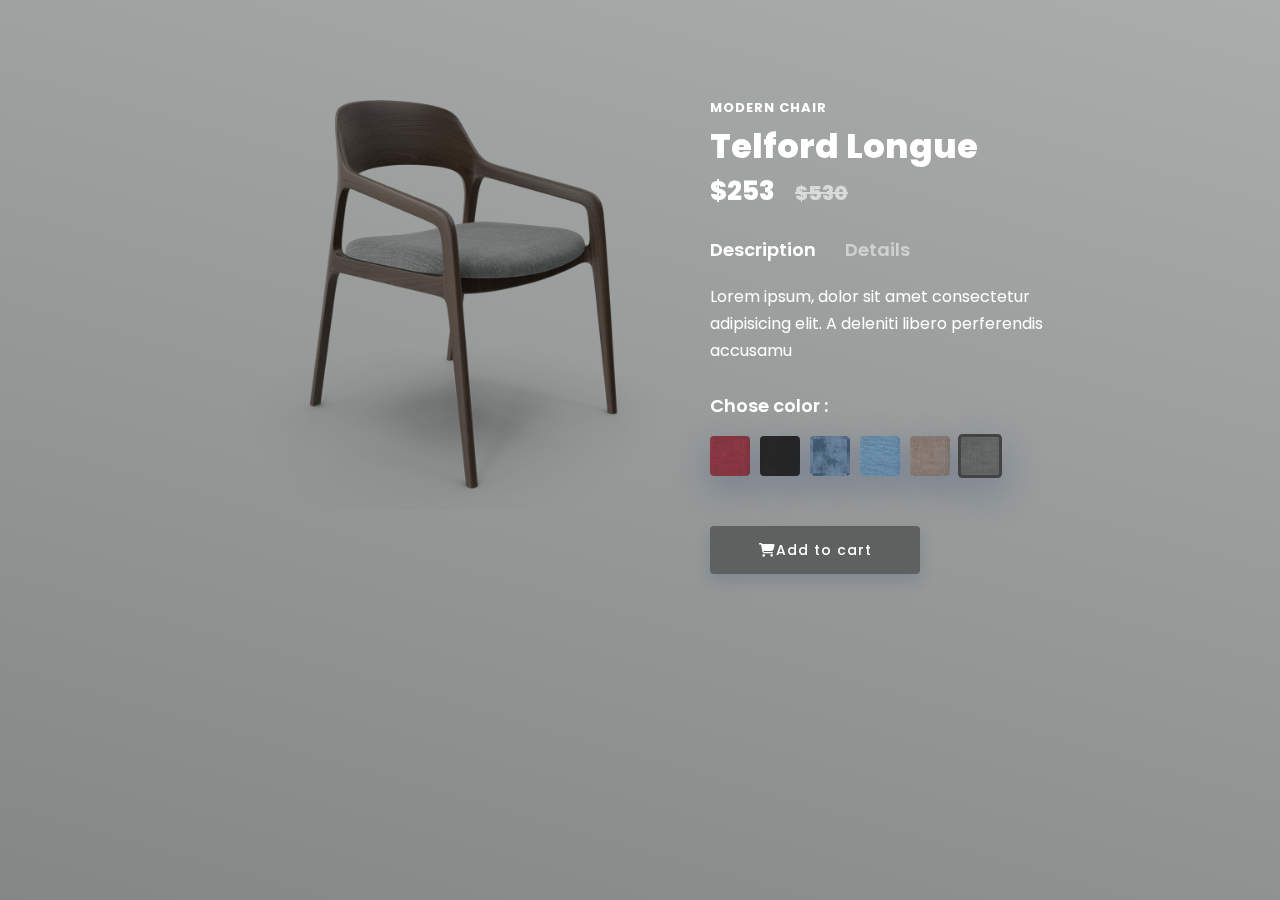
<file: modernchair/index.html>
<html lang="en">

<head>
    <meta charset="UTF-8" />
    <meta http-equiv="X-UA-Compatible" content="IE=edge" />
    <meta name="viewport" content="width=device-width, initial-scale=1.0" />
    <title>Document</title>
    <link rel="stylesheet" href="style.css" />
    <link rel="stylesheet" href="https://cdnjs.cloudflare.com/ajax/libs/font-awesome/6.4.0/css/all.min.css" />
</head>

<body>
    <div class="section-fluid-main">
        <div class="section">
            <div class="information">
                <p class="title-up">Modern Chair</p>
                <h2>Telford Longue</h2>
                <h4>$253 <span>$530</span></h4>
                <div class="section-fluid">
                    <input type="radio" class="desc-btn" id="desc-1" name="desc-btn" checked />
                    <label for="desc-1">Description</label>
                    <input type="radio" class="desc-btn" id="desc-2" name="desc-btn" />
                    <label for="desc-2">Details</label>
                    <div class="section-fluid desc-sec accor-1">
                        <p>
                            Lorem ipsum, dolor sit amet consectetur adipisicing elit. A
                            deleniti libero perferendis accusamu
                        </p>
                    </div>
                    <div class="section-fluid desc-sec accor-2 ">
                        <div class="detailsinfo-inline">
                            <p>
                                <span>80</span>cm <br />
                                Length
                            </p>
                        </div>
                        <div class="detailsinfo-inline">
                            <p>
                                <span>40</span>cm <br />
                                width
                            </p>
                        </div>
                        <div class="detailsinfo-inline">
                            <p>
                                <span>90</span>cm <br />
                                height
                            </p>
                        </div>
                        <div class="detailsinfo-inline">
                            <p>
                                <span>17.6</span>lbs <br />
                                weight
                            </p>
                        </div>
                    </div>
                </div>
                <h5>Chose color :</h5>
            </div>
            <input type="radio" class="color-btn for-color-1" id="color-1" name="color-btn" checked />
            <label for="color-1" class="first-color"></label>
            <input type="radio" class="color-btn for-color-2" id="color-2" name="color-btn" checked />
            <label for="color-2" class="color-2"></label>
            <input type="radio" class="color-btn for-color-3" id="color-3" name="color-btn" checked />
            <label for="color-3" class="color-3"></label>
            <input type="radio" class="color-btn for-color-4" id="color-4" name="color-btn" checked />
            <label for="color-4" class="color-4"></label>
            <input type="radio" class="color-btn for-color-5" id="color-5" name="color-btn" checked />
            <label for="color-5" class="color-5"></label>
            <input type="radio" class="color-btn for-color-6" id="color-6" name="color-btn" checked />
            <label for="color-6" class="color-6"></label>
            <div class="info-wrap">
                <a href="#" class="btn">
                    <i class="fa-solid fa-cart-shopping"></i>
                    Add to cart
                </a>
            </div>
            <div class="img-wrap chair-1"></div>
            <div class="img-wrap chair-2"></div>
            <div class="img-wrap chair-3"></div>
            <div class="img-wrap chair-4"></div>
            <div class="img-wrap chair-5"></div>
            <div class="img-wrap chair-6"></div>
            <div class="back-color"></div>
            <div class="back-color chair-2"></div>
            <div class="back-color chair-3"></div>
            <div class="back-color chair-4"></div>
            <div class="back-color chair-5"></div>
            <div class="back-color chair-6"></div>
        </div>
    </div>
</body>

</html>
</file>
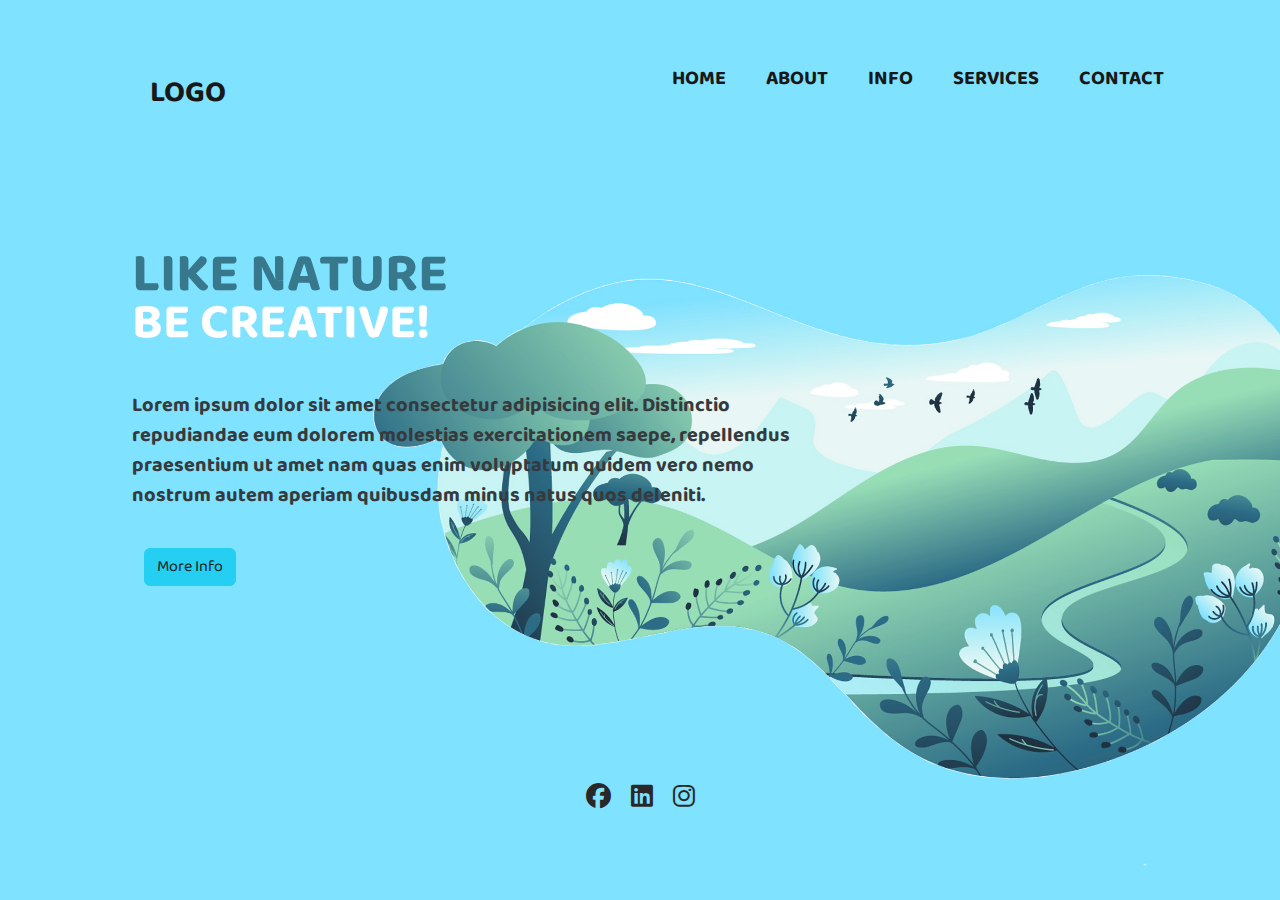
<file: nature landing page/index.html>
<html lang="en">
  <head>
    <meta charset="UTF-8" />
    <meta http-equiv="X-UA-Compatible" content="IE=edge" />
    <meta name="viewport" content="width=device-width, initial-scale=1.0" />
    <link rel="stylesheet" href="style.css" />
    <link
      rel="stylesheet"
      href="https://cdnjs.cloudflare.com/ajax/libs/font-awesome/6.3.0/css/all.min.css"
    />
    <link
      rel="stylesheet"
      href="https://cdn.jsdelivr.net/npm/bootstrap@5.3.0-alpha1/dist/css/bootstrap.min.css
    "
    />
    <title>Nature</title>
  </head>
  <body>
    <section>
      <header>
        <a href="#" class="logo">
          <h1>LOGO</h1>
        </a>
        <div class="navbar">
          <ul>
            <li><a href="">Home </a></li>
            <li><a href="">About</a></li>
            <li><a href="">Info</a></li>
            <li><a href="">Services</a></li>
            <li><a href="">Contact</a></li>
          </ul>
        </div>
      </header>
      <div class="container">
        <h1>LIKE Nature</h1>
        <span>Be creative!</span>
        <div class="para">
          <p>
            Lorem ipsum dolor sit amet consectetur adipisicing elit. Distinctio
            repudiandae eum dolorem molestias exercitationem saepe, repellendus
            praesentium ut amet nam quas enim voluptatum quidem vero nemo
            nostrum autem aperiam quibusdam minus natus quos deleniti.
          </p>
        </div>
        <div class="btn">
          <button type="button" class="btn btn-info">More Info</button>
        </div>
      </div>
      <div class="footer">
        <a href="">
          <i class="fa-brands fa-facebook"></i>
        </a>
        <a href="">
          <i class="fa-brands fa-linkedin"></i>
        </a>
        <a href="">
          <i class="fa-brands fa-instagram"></i>
        </a>
      </div>
    </section>
  </body>
</html>
</file>
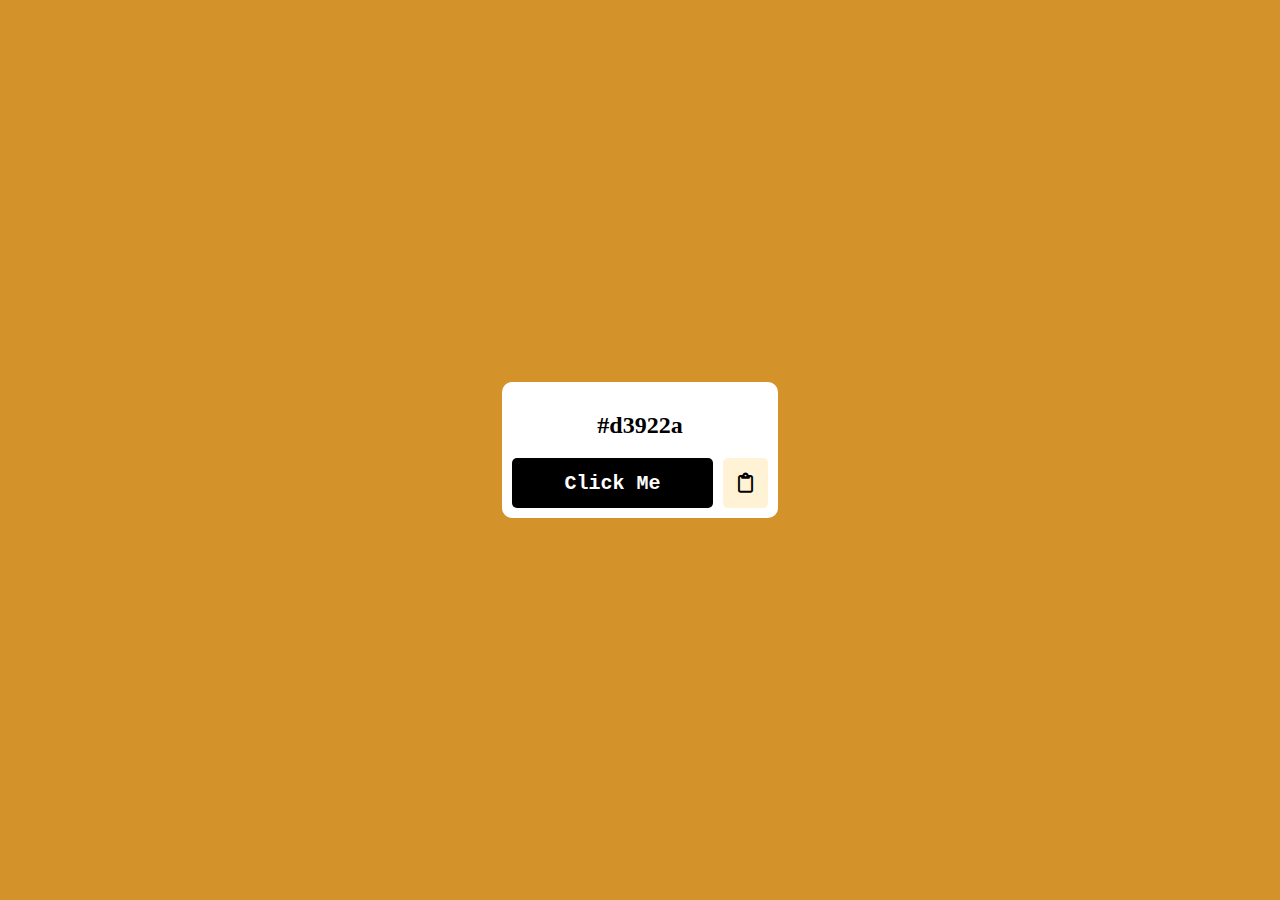
<file: random  color generator/index.html>
<html lang="en">
<head>
    <meta charset="UTF-8">
    <meta http-equiv="X-UA-Compatible" content="IE=edge">
    <meta name="viewport" content="width=device-width, initial-scale=1.0">
    <title>Random color Generator</title>
    <link rel="stylesheet" href="style.css">
    <link rel="stylesheet" href="https://cdnjs.cloudflare.com/ajax/libs/font-awesome/6.4.0/css/all.min.css">
</head>
<body>
    <div class="container">
            <h2 id ="colorCode">#fff</h2>
            <div class="colors">
                <button class="btn">Click Me</button>
                <button class="btn1"><i class="fa-regular fa-clipboard"></i></button>
            </div>
    </div>
    <script src="index.js"></script>
</body>
</html>
</file>
<file: modernchair/style.css>
@import url('https://fonts.googleapis.com/css2?family=Poppins:ital,wght@0,300;0,400;0,500;0,700;0,800;0,900;1,400;1,500&display=swap');*,
*::before,
*::after{
    margin: 0;
    padding: 0;
    box-sizing: border-box;
}
body{
    font-family: "Poppins" , sans-serif;
    font-weight: 400;
    font-size: 15px;
    line-height: 1.7;
    color: #fff;
    background-color: #1f2029;
    min-height: 100vh;
    overflow-x: none;
}
p{
    font-family: "Poppins" , sans-serif;
    font-weight: 400;
    font-size: 16px;
    line-height: 1.7;
    color: #fff;
    margin: 0;
}
.section-fluid-main{
    position: relative;
    display: block;
    width: 100%;
    overflow: hidden;
}
.section{
    position: relative;
    width: 860px;
    margin: 0 auto;
    display: flex;
    flex-wrap: wrap;
    padding: 100px 0;
}
.section-fluid{
    position: relative;
    width: 100%;
    display: block;
}
[type="radio"]:checked,
[type="radio"]:not(:checked){
    position: absolute;
    visibility: hidden;
}
.color-btn:checked + label,
.color-btn:not(:checked) + label{
    position: relative;
    height: 40px;
    transition: all 200ms linear;
    border-radius: 4px;
    width: 40px;
    overflow: hidden;
    border: none;
    cursor: pointer;
    color: #ffeba7;
    margin-right: 10px;
    box-shadow: 0 12px 35px 0 rgba(16,39,112,0.25);
    z-index: 10;
    background-position: center;
    background-size: cover;
    border: 3px solid transparent;
}

.color-btn:checked + label{
    border-color: #434343;
    transform: scale(1.1);
}
label.first-color{
    margin-left: 500px;
    background-image: url("./images/color1.jpg");
}

label.color-2{
    background-image: url("./images/color2.jpg");
}
label.color-3{
    background-image: url("./images/color3.jpg");
}
label.color-4{
    background-image: url("./images/color4.jpg");
}
label.color-5{
    background-image: url("./images/color5.jpg");
}
label.color-6{
    background-image: url("./images/color6.jpg");
}

.img-wrap{
    position: absolute;
    top:100px;
    left: 0;
    width: 500px;
    height: 410px;
    display: inline-block;
    z-index: 9;
    transition: all 550ms linear;
    transition-delay: 100ms;
    background-position: center top;
    background-size: 100%;
    background-repeat: no-repeat;
    background-image: url("./images/chair1.png");
    opacity: 0;
}
.for-color-1:checked ~ .img-wrap.chair-1{
    opacity: 1;
    animation: shake 0.82s cubic-bezier(.36,.07,.19,.97) both;
}
.img-wrap.chair-2{
    background-image: url("./images/chair2.png");
}
.for-color-2:checked ~ .img-wrap.chair-2{
    opacity: 1;
    animation: shake 0.82s cubic-bezier(.36,.07,.19,.97) both;
}
.img-wrap.chair-3{
    background-image: url("./images/chair3.png");
}
.for-color-3:checked ~ .img-wrap.chair-3{
    opacity: 1;
    animation: shake 0.82s cubic-bezier(.36,.07,.19,.97) both;
}
.img-wrap.chair-4{
    background-image: url("./images/chair4.png");
}
.for-color-4:checked ~ .img-wrap.chair-4{
    opacity: 1;
    animation: shake 0.82s cubic-bezier(.36,.07,.19,.97) both;
}
.img-wrap.chair-5{
    background-image: url("./images/chair5.png");
}
.for-color-5:checked ~ .img-wrap.chair-5{
    opacity: 1;
    animation: shake 0.82s cubic-bezier(.36,.07,.19,.97) both;
}
.img-wrap.chair-6{
    background-image: url("./images/chair6.png");
}
.for-color-6:checked ~ .img-wrap.chair-6{
    opacity: 1;
    animation: shake 0.82s cubic-bezier(.36,.07,.19,.97) both;
}
@keyframes shake {
    10%,90%{
        transform: translate3d(-1px,0,0) rotate(-1deg);
    }
    20%,80%{
        transform: translate3d(2px,0,0) rotate(2deg);
    }
    30%,50%,70%{
        transform: translate3d(-3px,0,0) rotate(-3deg);
    }
    40%,60%{
        transform: translate3d(3px,0,0) rotate(-3deg);
    }
}

.back-color{
    position: fixed;
    top: 0;
    left: 0;
    width: 100%;
    height: 100%;
    display: block;
    z-index: 1;
    background-image: linear-gradient(196deg ,#f1a9a9 , #e66767);
    transition: all 250ms linear;
    transition-delay: 300ms;
}
.back-color.chair-2{
    background-image: linear-gradient(196deg,#4c4c4c,#262626);
    opacity: 0;
}
.for-color-2:checked ~ .back-color.chair-2{
    opacity: 1;
}
.back-color.chair-3{
    background-image: linear-gradient(196deg,#8a9fb2,#5f7991);
    opacity: 0;
}
.for-color-3:checked ~.back-color.chair-3{
    opacity: 1;
}
.back-color.chair-4{
    background-image: linear-gradient(196deg,#97afc3,#6789a7);
    opacity: 0;
}
.for-color-4:checked ~ .back-color.chair-4{
    opacity: 1;
}
.back-color.chair-5{
    background-image: linear-gradient(196deg,#afa6a0,#8c7f76);
    opacity: 0;
}
.for-color-5:checked ~ .back-color.chair-5{
    opacity: 1;
}
.back-color.chair-6{
    background-image: linear-gradient(196deg,#aaadac,#838786);
    opacity: 0;
}
.for-color-6:checked ~ .back-color.chair-6{
    opacity: 1;
}

.information{
    position: relative;
    display: block;
    margin-left: 500px;
    z-index: 10;
    text-align: left;
}
.title-up {
    font-family: "Poppins",sans-serif;
    font-weight: 700;
    text-transform: uppercase;
    letter-spacing: 1px;
    font-size: 13px;
    line-height: 1.2;
    margin-top: 0;
    margin-bottom: 10px;
}

h2{
    font-family: 'Poppins', sans-serif;
    font-weight: 800;
    font-size: 34px;
    color: #fff;
    line-height: 1.2;
    margin-top: 0;
    margin-bottom: 10px;
}
h4{
    font-family: 'Poppins', sans-serif;
    font-weight: 800;
    font-size: 26px;
    color: #fff;
    line-height: 1.2;
    margin-top: 0;
    margin-bottom: 30px;
}

h4 span{
    text-decoration: line-through;
    font-size: 20px;
    opacity: 0.6;
    padding-left: 15px;
}
h5{
    font-family: 'Poppins', sans-serif;
    font-weight: 600;
    font-size: 18px;
    color: #fff;
    line-height: 1.2;
    margin-top: 0;
    margin-bottom: 20px;
}

.desc-btn:checked+label,
.desc-btn:not(:checked)+label{
    position: relative;
    display: inline-block;
    border: none;
    cursor: pointer;
    font-family: 'Poppins', sans-serif;
    font-weight: 600;
    font-size: 18px;
    color: #fff;
    line-height: 1.2;
    margin-right: 25px;
    opacity: 0.5;
}
.desc-btn:checked +label{
    opacity: 1;
}
.desc-btn:not(:checked) +label:hover{
    opacity: 0.8;
}
.desc-sec{
    padding-top: 20px;
    padding-bottom: 30px;
    transition: all 250ms linear;
    opacity: 0;
    overflow: hidden;
    pointer-events: none;
    transform: translate(20px);
}

.desc-sec.accor-2{
    position: absolute;
    top: 25px;
    left: 0;
    width: 100%;
    z-index: 2;
}
#desc-1:checked ~ .desc-sec.accor-1{
    opacity: 1;
    pointer-events: auto;
    transform: translateY(0);
}
#desc-2:checked ~ .desc-sec.accor-2{
    opacity: 1;
    pointer-events: auto;
    transform: translateY(0);
}
.detailsinfo-inline{
    position: relative;
    display: inline-block;
    margin-right: 20px;
}
.detailsinfo-inline p span{
    font-size: 30px;
    line-height: 1.1;
}
.btn{
    position: relative;
    font-family: 'Poppins', sans-serif;
    font-weight: 500;
    font-size: 14px;
    line-height: 2;
    height: 48px;
    border-radius: 4px;
    width: 210px;
    letter-spacing: 1px;
    display: inline-flex;
    align-items: center;
    justify-content: center;
    border: none;
    cursor: pointer;
    overflow: hidden;
    background-color: transparent;
    color:#fff;
    box-shadow: 0 6px 15px 0 rgba(16,39,112,0.15);
    transition: all 250ms linear;
    text-decoration: none;
    margin-top: 50px;
    z-index: 12;
    margin-left: 500px;
}
.btn:before{
    position: absolute;
    top: 0;
    left: 0;
    width: 100%;
    height: 100%;
    z-index: -1;
    content: "";
    background-color: #944852;
    transition: background-color 250ms 300ms ease;
}
.btn:hover{
    box-shadow: 0 12px 35px 0 rgba(16,39,112,0.25);
    background-color:#333;
}
.for-color-2:checked ~ .info-wrap .btn:before{
    background-color: #1a1a1a;
}
.for-color-3:checked ~ .info-wrap .btn:before{
    background-color: #40566e;
}
.for-color-4:checked ~ .info-wrap .btn:before{
    background-color: #5e89b2;
}
.for-color-5:checked ~ .info-wrap .btn:before{
    background-color: #8c7f76;
}
.for-color-6:checked ~ .info-wrap .btn:before{
    background-color: #5d6160;
}

@media screen {
    
}
</file>
<file: nature landing page/style.css>
@import url("https://fonts.googleapis.com/css2?family=Baloo+Bhai+2:wght@400;700&family=Sono:wght@500&display=swap");
* {
  padding: 0;
  margin: 0;
  font-family: "Baloo Bhai 2", cursive;
  box-sizing: border-box;
}
.bg {
  width: 100vmax;
  height: 100vh;
}
section {
  position: relative;
  width: 100%;
  min-height: 100vh;
  display: flex;
  flex-direction: column;
  justify-content: flex-start;
  background: url(bg.jpg) no-repeat;
  background-size: cover;
  background-position: center;
  opacity: 90%;
}
header {
  position: relative;
  top: 0;
  width: 100%;
  padding: 30px 0px;
  display: flex;
  justify-content: space-between;
  align-items: center;
}
.logo h1{
  text-decoration: none;
  font-size: 30px;
  text-transform: uppercase;
  color: black;
  position: absolute;
  top: 2.5em;
  left: 5em;
  font-weight: bold;
}
.navbar {
  padding: 10px 100px;
  position: absolute;
  top: 1em;
  right: 6em;
}
.navbar ul {
  display: flex;
  list-style: none;
  text-align: center;
  margin: 10px 0px;
}
.navbar li {
  font-size: 20px;
  text-transform: uppercase;
  font-weight: bold;
  color: #111;
}
.navbar li a {
  padding: 20px;
  color: black;
  margin: 10px 0px;
  text-decoration: none;
  border-radius: 35px;
}
.navbar li a:hover {
  background-color: white;
}
.container {
  max-width: 650px;
  margin: 100px 100px;
  display: flex;
  flex-direction: column;
}
.container h1 {
  margin: 40px 50px 0px 50px;
  color: #226a80;
  text-transform: uppercase;
  font-weight: bold;
  font-size: 55px;
  line-height: 20px;
}
.container span {
  margin: 0px 50px 0px 50px;
  color: white;
  text-transform: uppercase;
  font-weight: bold;
  font-size: 50px;
}
.para p {
  margin: 30px 50px;
  font-size: 20px;
  width: 700px;
  font-weight: bold;
}
.btn button {
  margin: 0px 900px 0px 0px;
}
btn button {
  background-color: #226a80;
  color: white;
  width: 100px;
  height: 50px;
  border-radius: 10px;
  text-align: center;
  text-transform: uppercase;
  font-weight: bold;
  letter-spacing: 1.5px;
}
.footer {
  display: flex;
  justify-content: center;
  align-items: center;
  margin: auto;
}
.footer a {
  position: relative;
  padding: 10px;
  color: #111;
  font-size: 25px;
  transition: 0.3s;
  transition-property: transform;
}
</file>
<file: random  color generator/style.css>
body{
    margin: 0;
    padding: 0;
    box-sizing: border-box;
    display: flex;
    justify-content: center;
    align-items: center;
    transition: 0.5s all;
}

.container{
    padding: 10px;
    background-color: white;
    display: flex;
    width: 20vw;
    flex-direction: column;
    border-radius: 10px;
}
.btn{
    width: 100%;
    border: none;
    background-color: black;
    color: white;
    font-family: 'Courier New', Courier, monospace;
    padding: 10px;
    border-radius: 5px;
    font-weight: bold;
    font-size: 20px;
    margin-right: 10px;
}
h2{
    text-align: center;
}
.colors{
    display: flex;
}
.btn1{
    border: none;
    background-color: #fff2d5;
    color: black;
    font-family: 'Courier New', Courier, monospace;
    padding: 10px;
    border-radius: 5px;
    font-weight: bold;
    font-size: 20px;
}
.fa-regular.fa-clipboard{
    padding: 5px;
}
</file>
